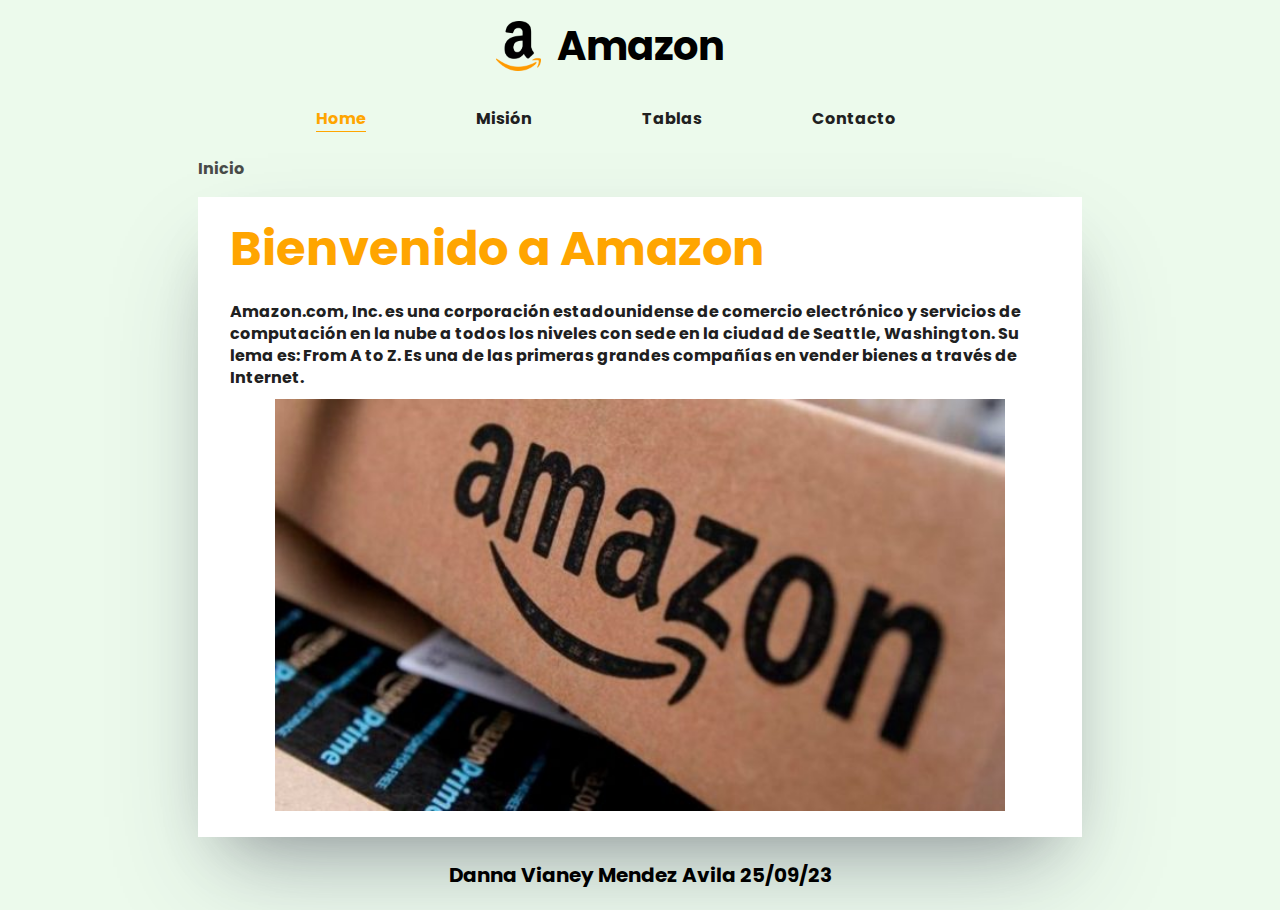
<file: index.html>
<!DOCTYPE html>
<html lang="en">
<head>
  <meta charset="UTF-8">
  <meta http-equiv="X-UA-Compatible" content="IE=edge">
  <meta name="viewport" content="width=device-width, initial-scale=1.0">
  <title>Amazon</title>
</head>

  <!-- Enlace al archivo CSS externo -->
  <link rel="stylesheet" href="style.css">
  <div class="container" id="app">
    <header>
      <img src="imgs/LogoAmazon.png"class="logo"><h1>Amazon</h1>
      <ul>
        <a href="#"><li class="active">Home</li></a>
        <a href="misión.html"><li>Misión</li></a>
        <a href="tablas.html"><li>Tablas</li></a>
        <a href="contacto.html"><li>Contacto</li></a>
      </ul>
    </header>
  
    <section>
      <h4>Inicio</h4>
    </section>
  
    <section>
      <div class="card">
        <div class="card-info">
          <h1 id="card-info-title">Bienvenido a Amazon</h1>
          <p id="card-info-desc">Amazon.com, Inc. es una corporación estadounidense de comercio electrónico 
            y servicios de computación en la nube a todos los niveles con sede en la ciudad de Seattle, Washington. 
            Su lema es: From A to Z. Es una de las primeras grandes compañías en vender bienes a través de Internet.</p>
            <img src="imgs/AmazonBox.jpg" class="card-photo">
        </div>
      </div>
    </section>

    <footer>
        <h1> Danna Vianey Mendez Avila 25/09/23</h1>
    </footer>
  </div>
</file>
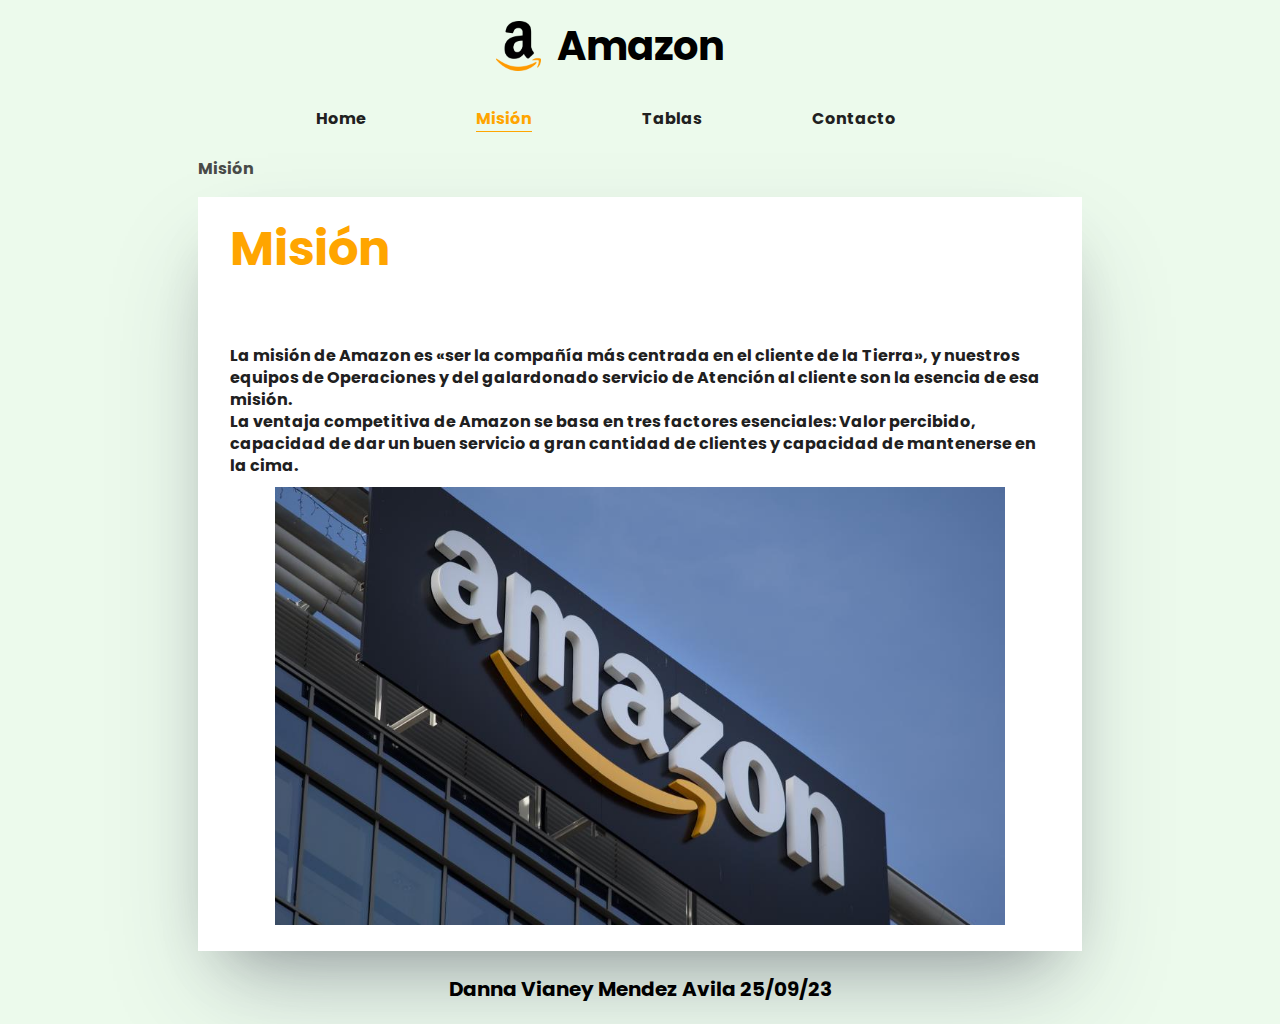
<file: misión.html>
<!DOCTYPE html>
<html lang="en">
<head>
  <meta charset="UTF-8">
  <meta http-equiv="X-UA-Compatible" content="IE=edge">
  <meta name="viewport" content="width=device-width, initial-scale=1.0">
  <title>Amazon</title>
</head>

  <!-- Enlace al archivo CSS externo -->
  <link rel="stylesheet" href="style.css">
  <div class="container" id="app">
    <header>
      <img src="imgs/LogoAmazon.png"class="logo"><h1>Amazon</h1>
      <ul>
        <a href="index.html"><li>Home</li></a>
        <a href="#"><li class="active">Misión</li></a>
        <a href="tablas.html"><li>Tablas</li></a>
        <a href="contacto.html"><li>Contacto</li></a>
      </ul>
    </header>
  
    <section>
      <h4>Misión</h4>
    </section>
  
    <section>
      <div class="card">
        <div class="card-info">
          <h1 id="card-info-title">Misión</h1>
          <p id="card-info-desc">La misión de Amazon es «ser la compañía más centrada en el cliente de
             la Tierra», y nuestros equipos de Operaciones y del galardonado servicio de Atención al 
             cliente son la esencia de esa misión.
             <br>La ventaja competitiva de Amazon se basa en tres factores esenciales: Valor percibido, 
             capacidad de dar un buen servicio a gran cantidad de clientes y capacidad de mantenerse en 
             la cima.
            </p>
            <img src="imgs/AmazonLocal.jpg" class="card-photo">
        </div>
      </div>
    </section>

    <footer>
        <h1> Danna Vianey Mendez Avila 25/09/23</h1>
    </footer>
  </div>
</file>
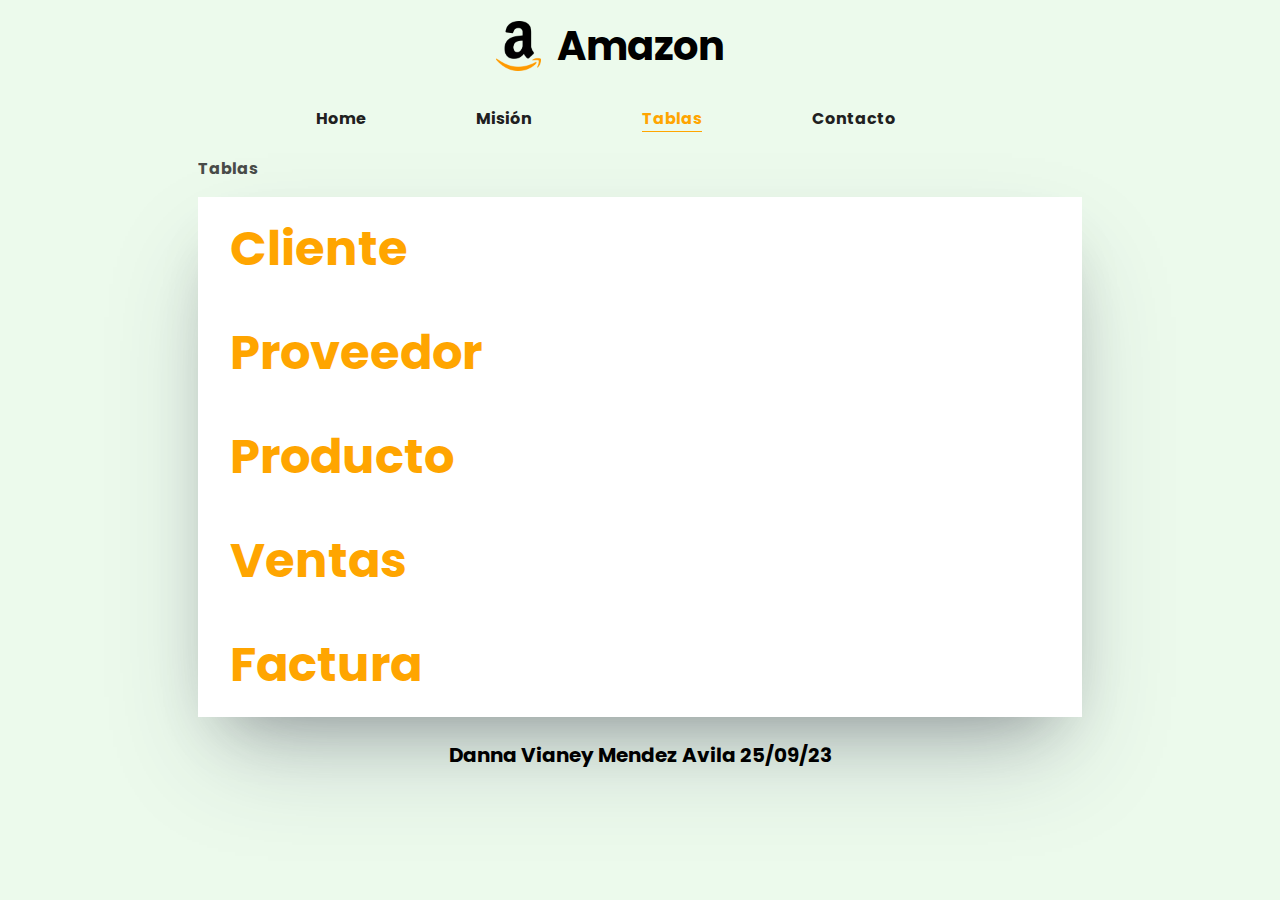
<file: tablas.html>
<!DOCTYPE html>
<html lang="en">
<head>
  <meta charset="UTF-8">
  <meta http-equiv="X-UA-Compatible" content="IE=edge">
  <meta name="viewport" content="width=device-width, initial-scale=1.0">
  <title>Amazon</title>
</head>

  <!-- Enlace al archivo CSS externo -->
  <link rel="stylesheet" href="style2.css">
  <div class="container" id="app">
    <header>
      <img src="imgs/LogoAmazon.png"class="logo"><h1>Amazon</h1>
      <ul>
        <a href="index.html"><li>Home</li></a>
        <a href="misión.html"><li>Misión</li></a>
        <a href="tablas.html"><li class="active">Tablas</li></a>
        <a href="contacto.html"><li>Contacto</li></a>
      </ul>
    </header>
  
    <section>
      <h4>Tablas</h4>
    </section>
  
    <section>
      <div class="card">
        <div class="card-info">
          <a href="tablas/form-Cliente.html">
            <p>Cliente</p>
          </a>
        </div>
        <div class="card-info">
          <a href="tablas/form-Proveedor.html">
            <p>Proveedor</p>
          </a>
        </div>
        <div class="card-info">
            <a href="tablas/form-Producto.html">
              <p>Producto</p>
            </a>
          </div>
          <div class="card-info">
            <a href="tablas/form-Ventas.html">
              <p>Ventas</p>
            </a>
          </div>
          <div class="card-info">
            <a href="tablas/form-Factura.html">
              <p>Factura</p>
            </a>
          </div>
      </div>
      
    </section>

    <footer>
        <h1> Danna Vianey Mendez Avila 25/09/23</h1>
    </footer>
  </div>
</file>
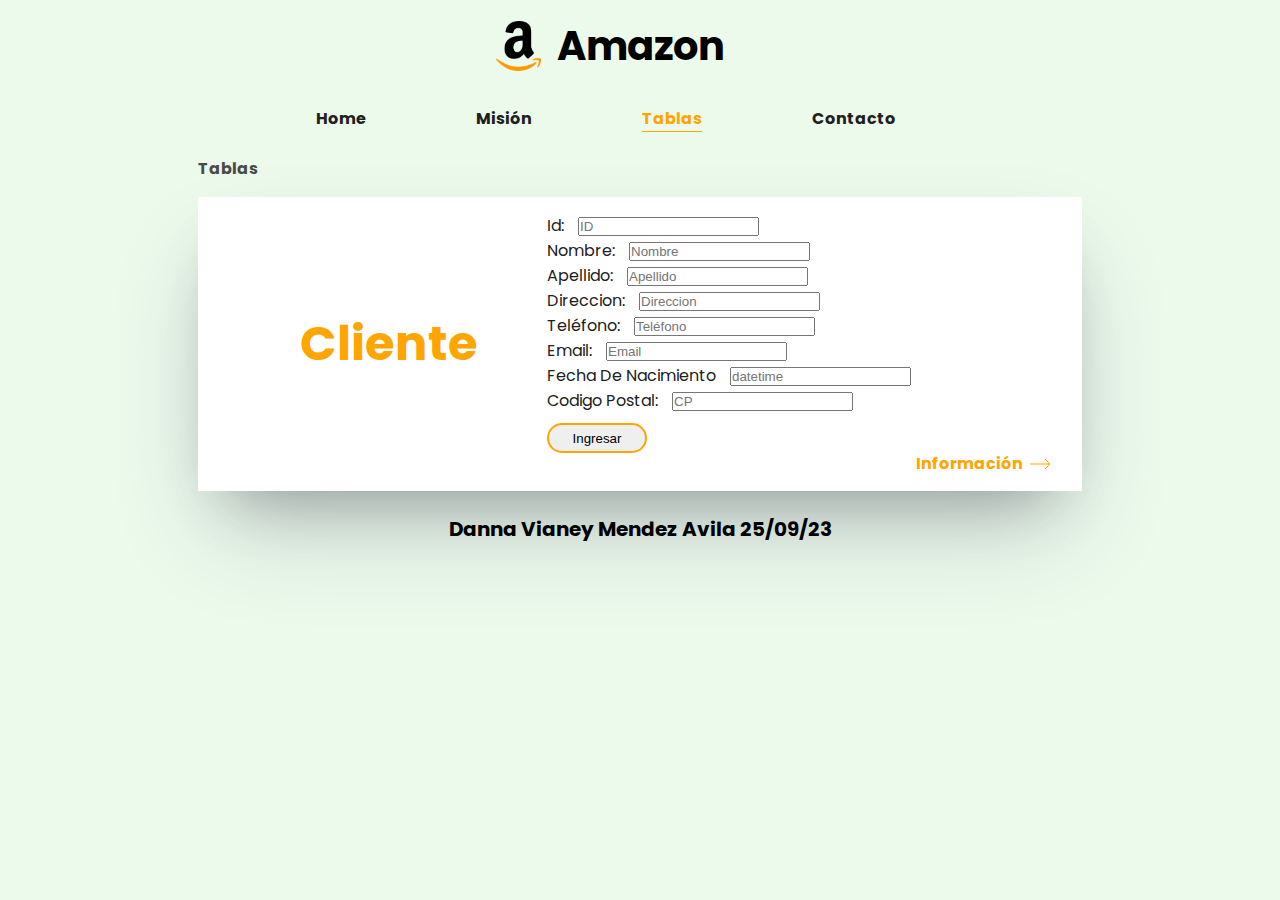
<file: tablas/form-Cliente.html>
<!DOCTYPE html>
<html lang="en">
<head>
  <meta charset="UTF-8">
  <meta http-equiv="X-UA-Compatible" content="IE=edge">
  <meta name="viewport" content="width=device-width, initial-scale=1.0">
  <title>Amazon</title>
</head>

  <!-- Enlace al archivo CSS externo -->
  <link rel="stylesheet" href="form.css">
  <div class="container" id="app">
    <header>
      <img src="../imgs/LogoAmazon.png"class="logo"><h1>Amazon</h1>
      <ul>
        <a href="../index.html"><li>Home</li></a>
        <a href="../misión.html"><li>Misión</li></a>
        <a href="../tablas.html"><li class="active">Tablas</li></a>
        <a href="../contacto.html"><li>Contacto</li></a>
      </ul>
    </header>
  
    <section>
      <h4>Tablas</h4>
    </section>
  
    <section>
      <form>
      <div class="card">
        <div class="card-info">
            <h1>Cliente</h1>
            <div class="inputs">
                <label>Id:</label>
                <input type="id" name="id" placeholder="ID" required="true">
                <br><label>Nombre:</label>
                <input type="name"name="name" placeholder="Nombre" required="true">
                <br><label>Apellido:</label>
                <input type="name"name="name" placeholder="Apellido" required="true">
                <br><label>Direccion:</label>
                <input type="name"name="name" placeholder="Direccion" required="true">
                <br><label>Teléfono:</label>
                <input type="name"name="name" placeholder="Teléfono" required="true">
                <br><label>Email:</label>
                <input type="email"name="email" placeholder="Email" required="true">
                <br><label>Fecha De Nacimiento</label>
                <input type="datetime" placeholder="datetime" required="true">
                <br><label>Codigo Postal:</label>
                <input type="CP"name="name" placeholder="CP" required="true">
                <br><button type="submit" name="submit">Ingresar </button>
                <a href="tab-Cliente.html">
                    <p>Información</p>
                    <svg viewBox="0 0 20 10">
                      <line x1="0" y1="5" x2="20" y2="5" />
                      <line x1="15" y1="0" x2="20" y2="5" />
                      <line x1="15" y1="10" x2="20" y2="5" />
                    </svg>
                  </a>
            </div>
        </div>
      </div>
    </form>
    </section>

    <footer>
        <h1> Danna Vianey Mendez Avila 25/09/23</h1>
    </footer>
  </div>
</file>
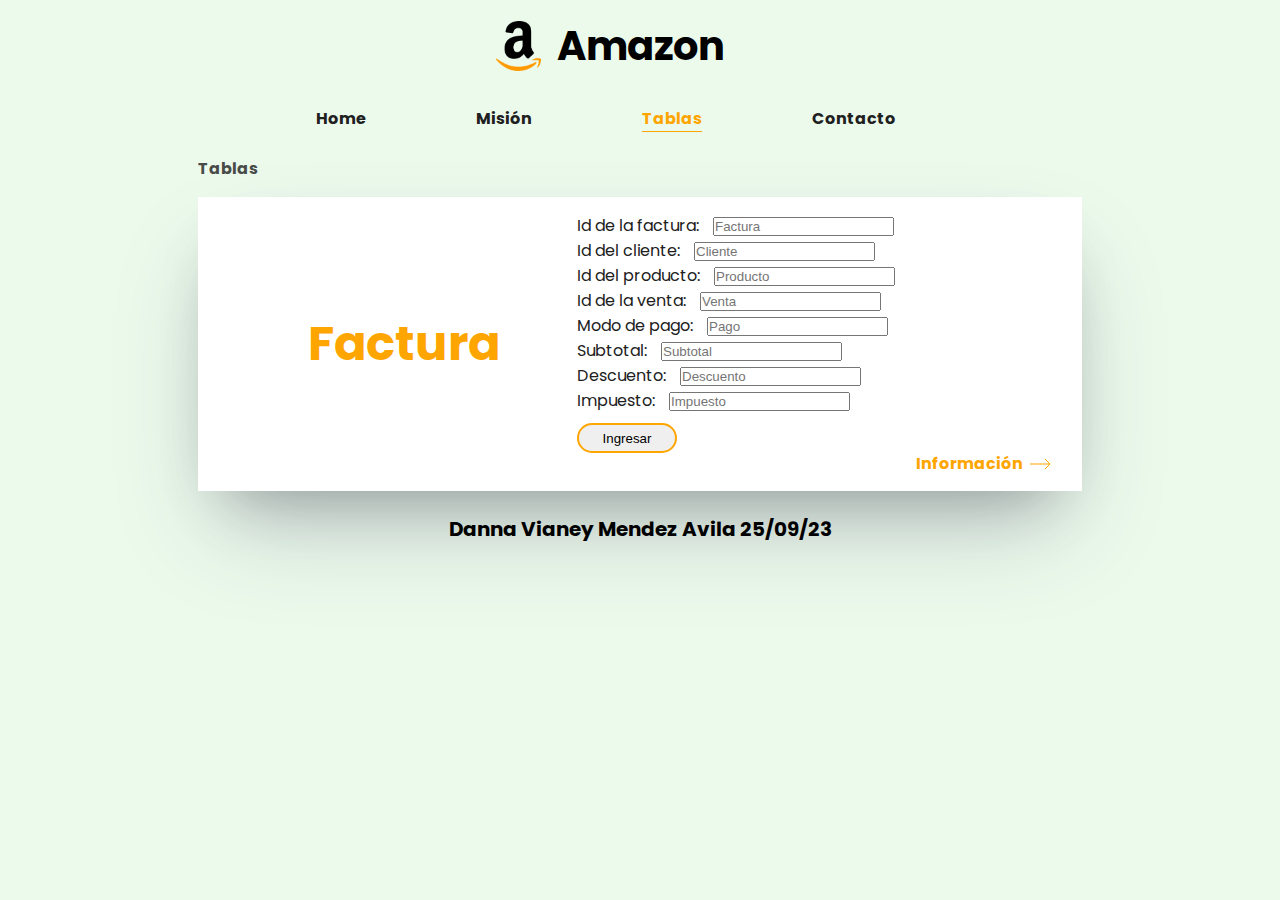
<file: tablas/form-Factura.html>
<!DOCTYPE html>
<html lang="en">
<head>
  <meta charset="UTF-8">
  <meta http-equiv="X-UA-Compatible" content="IE=edge">
  <meta name="viewport" content="width=device-width, initial-scale=1.0">
  <title>Amazon</title>
</head>

  <!-- Enlace al archivo CSS externo -->
  <link rel="stylesheet" href="form.css">
  <div class="container" id="app">
    <header>
      <img src="../imgs/LogoAmazon.png"class="logo"><h1>Amazon</h1>
      <ul>
        <a href="../index.html"><li>Home</li></a>
        <a href="../misión.html"><li>Misión</li></a>
        <a href="../tablas.html"><li class="active">Tablas</li></a>
        <a href="../contacto.html"><li>Contacto</li></a>
      </ul>
    </header>
  
    <section>
      <h4>Tablas</h4>
    </section>
  
    <section>
    <form>
      <div class="card">
        <div class="card-info">
            <h1>Factura</h1>
            <div class="inputs">
              <label>Id de la factura:</label>
                <input type="id" name="id_factura" placeholder="Factura" required="true">
                <br><label>Id del cliente:</label>
                <input type="id" name="id_cliente" placeholder="Cliente" required="true">
                <br><label>Id del producto:</label>
                <input type="name"name="id_producto" placeholder="Producto" required="true">
                <br><label>Id de la venta:</label>
                <input type="name"name="venta" placeholder="Venta" required="true">
                <br><label>Modo de pago:</label>
                <input type="name"name="pago" placeholder="Pago" required="true">
                <br><label>Subtotal:</label>
                <input type="number"name="subtotal" placeholder="Subtotal" required="true">
                <br><label>Descuento:</label>
                <input type="number"name="Descuento" placeholder="Descuento" required="true">
                <br><label>Impuesto:</label>
                <input type="number" placeholder="Impuesto" required="true">
                <br><button type="submit" name="submit">Ingresar </button>
                <a href="tab-Factura.html">
                    <p>Información</p>
                    <svg viewBox="0 0 20 10">
                      <line x1="0" y1="5" x2="20" y2="5" />
                      <line x1="15" y1="0" x2="20" y2="5" />
                      <line x1="15" y1="10" x2="20" y2="5" />
                    </svg>
                  </a>
            </div>
        </div>
      </div>
    </form>
    </section>

    <footer>
        <h1> Danna Vianey Mendez Avila 25/09/23</h1>
    </footer>
  </div>
</file>
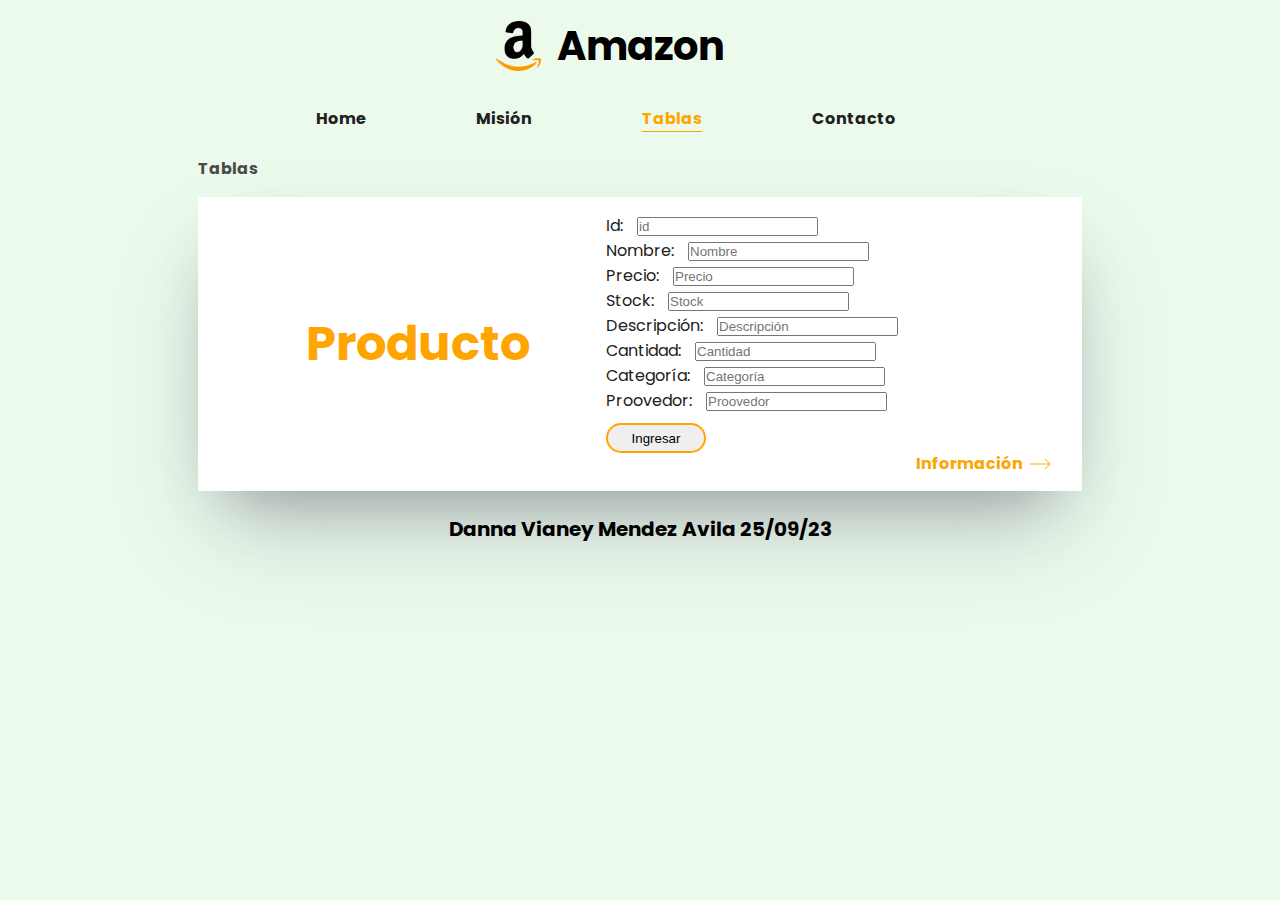
<file: tablas/form-Producto.html>
<!DOCTYPE html>
<html lang="en">
<head>
  <meta charset="UTF-8">
  <meta http-equiv="X-UA-Compatible" content="IE=edge">
  <meta name="viewport" content="width=device-width, initial-scale=1.0">
  <title>Amazon</title>
</head>

  <!-- Enlace al archivo CSS externo -->
  <link rel="stylesheet" href="form.css">
  <div class="container" id="app">
    <header>
      <img src="../imgs/LogoAmazon.png"class="logo"><h1>Amazon</h1>
      <ul>
        <a href="../index.html"><li>Home</li></a>
        <a href="../misión.html"><li>Misión</li></a>
        <a href="../tablas.html"><li class="active">Tablas</li></a>
        <a href="../contacto.html"><li>Contacto</li></a>
      </ul>
    </header>
  
    <section>
      <h4>Tablas</h4>
    </section>
  
    <section>
      <form>
      <div class="card">
        <div class="card-info">
            <h1>Producto</h1>
            <div class="inputs">
                <label>Id:</label>
                <input type="id" name="id" placeholder="id" required="true">
                <br><label>Nombre:</label>
                <input type="name"name="name" placeholder="Nombre" required="true">
                <br><label>Precio:</label>
                <input type="number"name="numbers" placeholder="Precio" required="true">
                <br><label>Stock:</label>
                <input type="name"name="name" placeholder="Stock" required="true">
                <br><label>Descripción:</label>
                <input type="name"name="name" placeholder="Descripción" required="true">
                <br><label>Cantidad:</label>
                <input type="name"name="pais" placeholder="Cantidad" required="true">
                <br><label>Categoría:</label>
                <input type="name"name="name" placeholder="Categoría" required="true">
                <br><label>Proovedor:</label>
                <input type="name"name="name" placeholder="Proovedor" required="true">
                <br><button type="submit" name="submit">Ingresar </button>
                <a href="tab-Producto.html">
                    <p>Información</p>
                    <svg viewBox="0 0 20 10">
                      <line x1="0" y1="5" x2="20" y2="5" />
                      <line x1="15" y1="0" x2="20" y2="5" />
                      <line x1="15" y1="10" x2="20" y2="5" />
                    </svg>
                  </a>
            </div>
        </div>
      </div>
    </form>
    </section>

    <footer>
        <h1> Danna Vianey Mendez Avila 25/09/23</h1>
    </footer>
  </div>
</file>
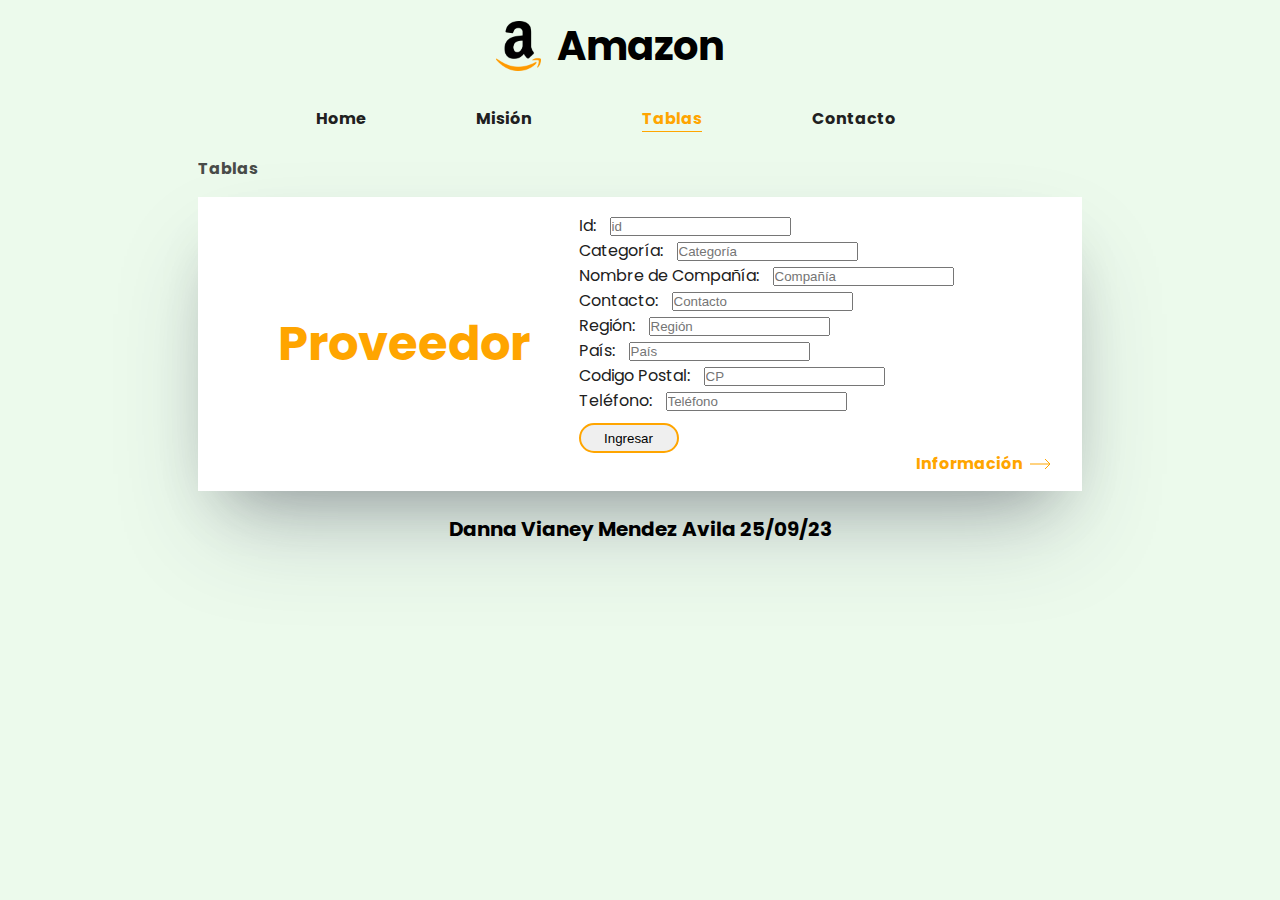
<file: tablas/form-Proveedor.html>
<!DOCTYPE html>
<html lang="en">
<head>
  <meta charset="UTF-8">
  <meta http-equiv="X-UA-Compatible" content="IE=edge">
  <meta name="viewport" content="width=device-width, initial-scale=1.0">
  <title>Amazon</title>
</head>

  <!-- Enlace al archivo CSS externo -->
  <link rel="stylesheet" href="form.css">
  <div class="container" id="app">
    <header>
      <img src="../imgs/LogoAmazon.png"class="logo"><h1>Amazon</h1>
      <ul>
        <a href="../index.html"><li>Home</li></a>
        <a href="../misión.html"><li>Misión</li></a>
        <a href="../tablas.html"><li class="active">Tablas</li></a>
        <a href="../contacto.html"><li>Contacto</li></a>
      </ul>
    </header>
  
    <section>
      <h4>Tablas</h4>
    </section>
  
    <section>
    <form>
      <div class="card">
        <div class="card-info">
            <h1>Proveedor</h1>
            <div class="inputs">
                <label>Id:</label>
                <input type="id" name="id" placeholder="id" required="true">
                <br><label>Categoría:</label>
                <input type="name"name="name" placeholder="Categoría" required="true">
                <br><label>Nombre de Compañía:</label>
                <input type="name"name="name" placeholder="Compañía" required="true">
                <br><label>Contacto:</label>
                <input type="name"name="name" placeholder="Contacto" required="true">
                <br><label>Región:</label>
                <input type="name"name="name" placeholder="Región" required="true">
                <br><label>País:</label>
                <input type="name"name="pais" placeholder="País" required="true">
                <br><label>Codigo Postal:</label>
                <input type="CP"name="name" placeholder="CP" required="true">
                <br><label>Teléfono:</label>
                <input type="name"name="name" placeholder="Teléfono" required="true">
                <br><button type="submit" name="submit">Ingresar </button>
                <a href="tab-Proveedor.html">
                    <p>Información</p>
                    <svg viewBox="0 0 20 10">
                      <line x1="0" y1="5" x2="20" y2="5" />
                      <line x1="15" y1="0" x2="20" y2="5" />
                      <line x1="15" y1="10" x2="20" y2="5" />
                    </svg>
                  </a>
            </div>
        </div>
      </div>
    </form>
    </section>

    <footer>
        <h1> Danna Vianey Mendez Avila 25/09/23</h1>
    </footer>
  </div>
</file>
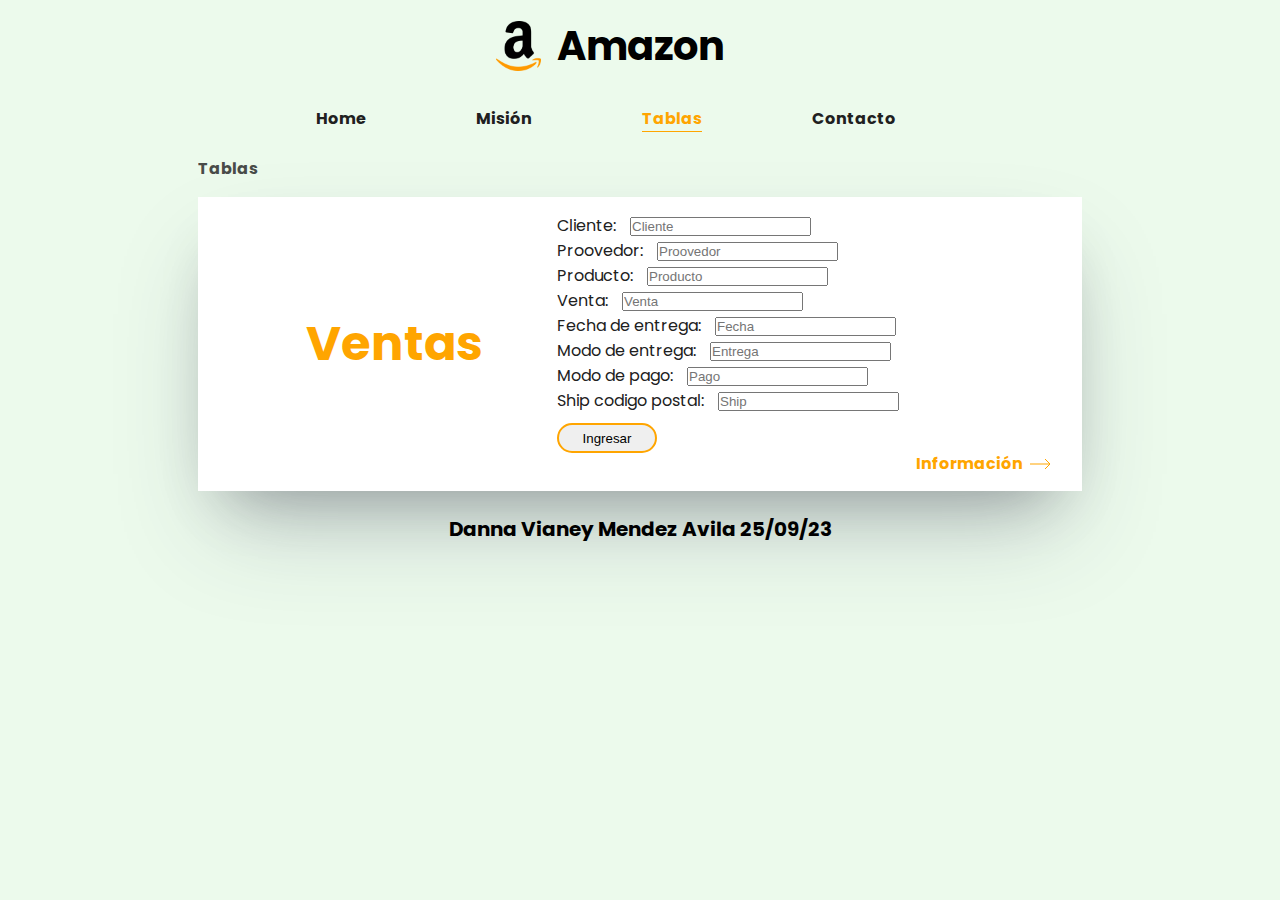
<file: tablas/form-Ventas.html>
<!DOCTYPE html>
<html lang="en">
<head>
  <meta charset="UTF-8">
  <meta http-equiv="X-UA-Compatible" content="IE=edge">
  <meta name="viewport" content="width=device-width, initial-scale=1.0">
  <title>Amazon</title>
</head>

  <!-- Enlace al archivo CSS externo -->
  <link rel="stylesheet" href="form.css">
  <div class="container" id="app">
    <header>
      <img src="../imgs/LogoAmazon.png"class="logo"><h1>Amazon</h1>
      <ul>
        <a href="../index.html"><li>Home</li></a>
        <a href="../misión.html"><li>Misión</li></a>
        <a href="../tablas.html"><li class="active">Tablas</li></a>
        <a href="../contacto.html"><li>Contacto</li></a>
      </ul>
    </header>
  
    <section>
      <h4>Tablas</h4>
    </section>
  
    <section>
    <form>
      <div class="card">
        <div class="card-info">
            <h1>Ventas</h1>
            <div class="inputs">
                <label>Cliente:</label>
                <input type="name" name="id_cliente" placeholder="Cliente" required="true">
                <br><label>Proovedor:</label>
                <input type="name"name="id_proovedor" placeholder="Proovedor" required="true">
                <br><label>Producto:</label>
                <input type="name"name="id_producto" placeholder="Producto" required="true">
                <br><label>Venta:</label>
                <input type="name"name="id_venta" placeholder="Venta" required="true">
                <br><label>Fecha de entrega:</label>
                <input type="name"name="entrega" placeholder="Fecha" required="true">
                <br><label>Modo de entrega:</label>
                <input type="name"name="m_entrega" placeholder="Entrega" required="true">
                <br><label>Modo de pago:</label>
                <input type="CP"name="m_pago" placeholder="Pago" required="true">
                <br><label>Ship codigo postal:</label>
                <input type="name"name="scp" placeholder="Ship" required="true">
                <br><button type="submit" name="submit">Ingresar </button>
                <a href="tab-Ventas.html">
                    <p>Información</p>
                    <svg viewBox="0 0 20 10">
                      <line x1="0" y1="5" x2="20" y2="5" />
                      <line x1="15" y1="0" x2="20" y2="5" />
                      <line x1="15" y1="10" x2="20" y2="5" />
                    </svg>
                  </a>
            </div>
        </div>
      </div>
    </form>
    </section>

    <footer>
        <h1> Danna Vianey Mendez Avila 25/09/23</h1>
    </footer>
  </div>
</file>
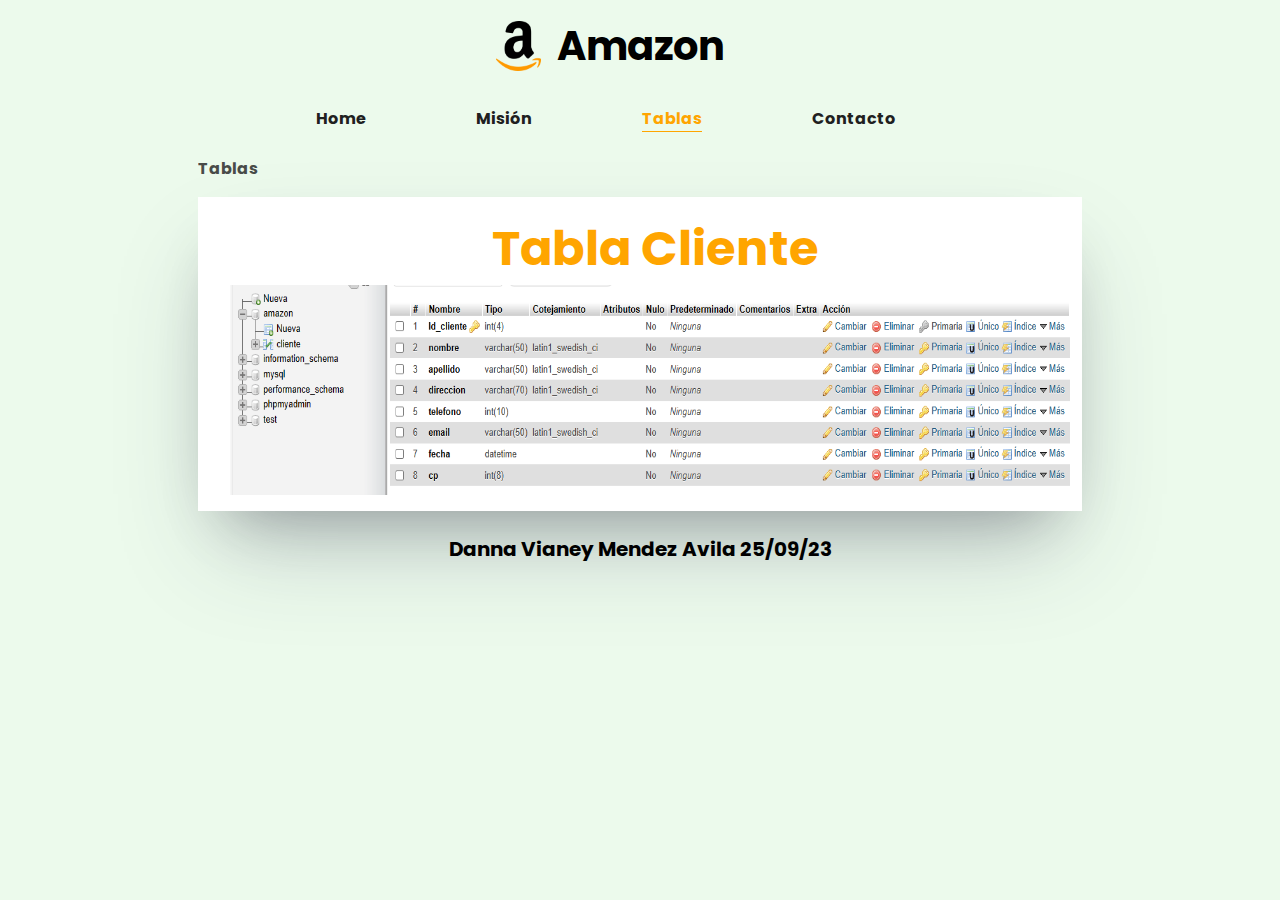
<file: tablas/tab-Cliente.html>
<!DOCTYPE html>
<html lang="en">
<head>
  <meta charset="UTF-8">
  <meta http-equiv="X-UA-Compatible" content="IE=edge">
  <meta name="viewport" content="width=device-width, initial-scale=1.0">
  <title>Amazon</title>
</head>

  <!-- Enlace al archivo CSS externo -->
  <link rel="stylesheet" href="form.css">
  <div class="container" id="app">
    <header>
      <img src="../imgs/LogoAmazon.png"class="logo"><h1>Amazon</h1>
      <ul>
        <a href="../index.html"><li>Home</li></a>
        <a href="../misión.html"><li>Misión</li></a>
        <a href="../tablas.html"><li class="active">Tablas</li></a>
        <a href="../contacto.html"><li>Contacto</li></a>
      </ul>
    </header>
  
    <section>
      <h4>Tablas</h4>
    </section>
  
    <section>
      <div class="card">
        <div class="card-info">
            <h1>Tabla Cliente</h1>
            <img src="../imgs/tabla_cliente.png"class="img2">
        </div>
      </div>
    </section>

    <footer>
        <h1> Danna Vianey Mendez Avila 25/09/23</h1>
    </footer>
  </div>
</file>
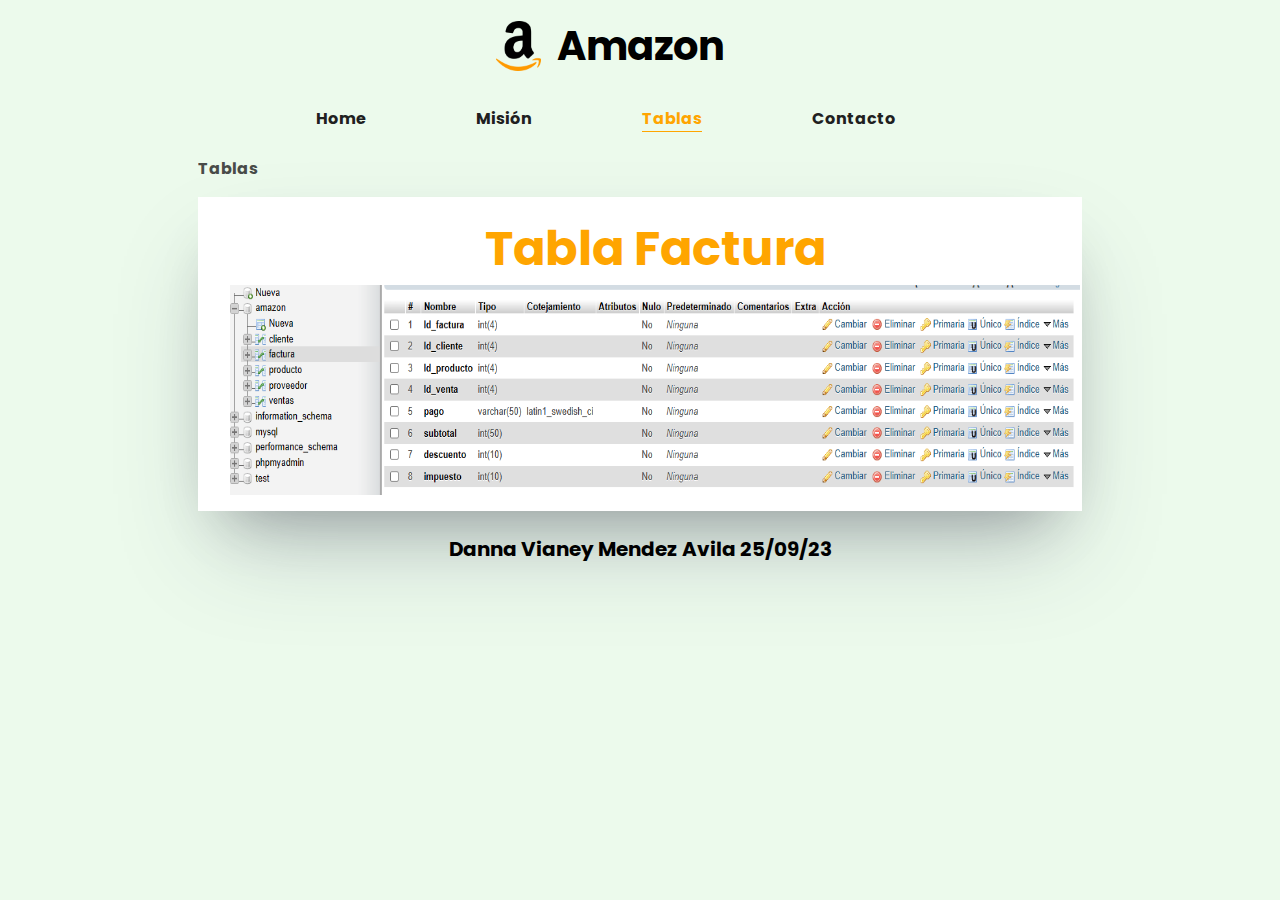
<file: tablas/tab-Factura.html>
<!DOCTYPE html>
<html lang="en">
<head>
  <meta charset="UTF-8">
  <meta http-equiv="X-UA-Compatible" content="IE=edge">
  <meta name="viewport" content="width=device-width, initial-scale=1.0">
  <title>Amazon</title>
</head>

  <!-- Enlace al archivo CSS externo -->
  <link rel="stylesheet" href="form.css">
  <div class="container" id="app">
    <header>
      <img src="../imgs/LogoAmazon.png"class="logo"><h1>Amazon</h1>
      <ul>
        <a href="../index.html"><li>Home</li></a>
        <a href="../misión.html"><li>Misión</li></a>
        <a href="../tablas.html"><li class="active">Tablas</li></a>
        <a href="../contacto.html"><li>Contacto</li></a>
      </ul>
    </header>
  
    <section>
      <h4>Tablas</h4>
    </section>
  
    <section>
      <div class="card">
        <div class="card-info">
            <h1>Tabla Factura</h1>
            <img src="../imgs/tabla_factura.png"class="img2">
        </div>
      </div>
    </section>

    <footer>
        <h1> Danna Vianey Mendez Avila 25/09/23</h1>
    </footer>
  </div>
</file>
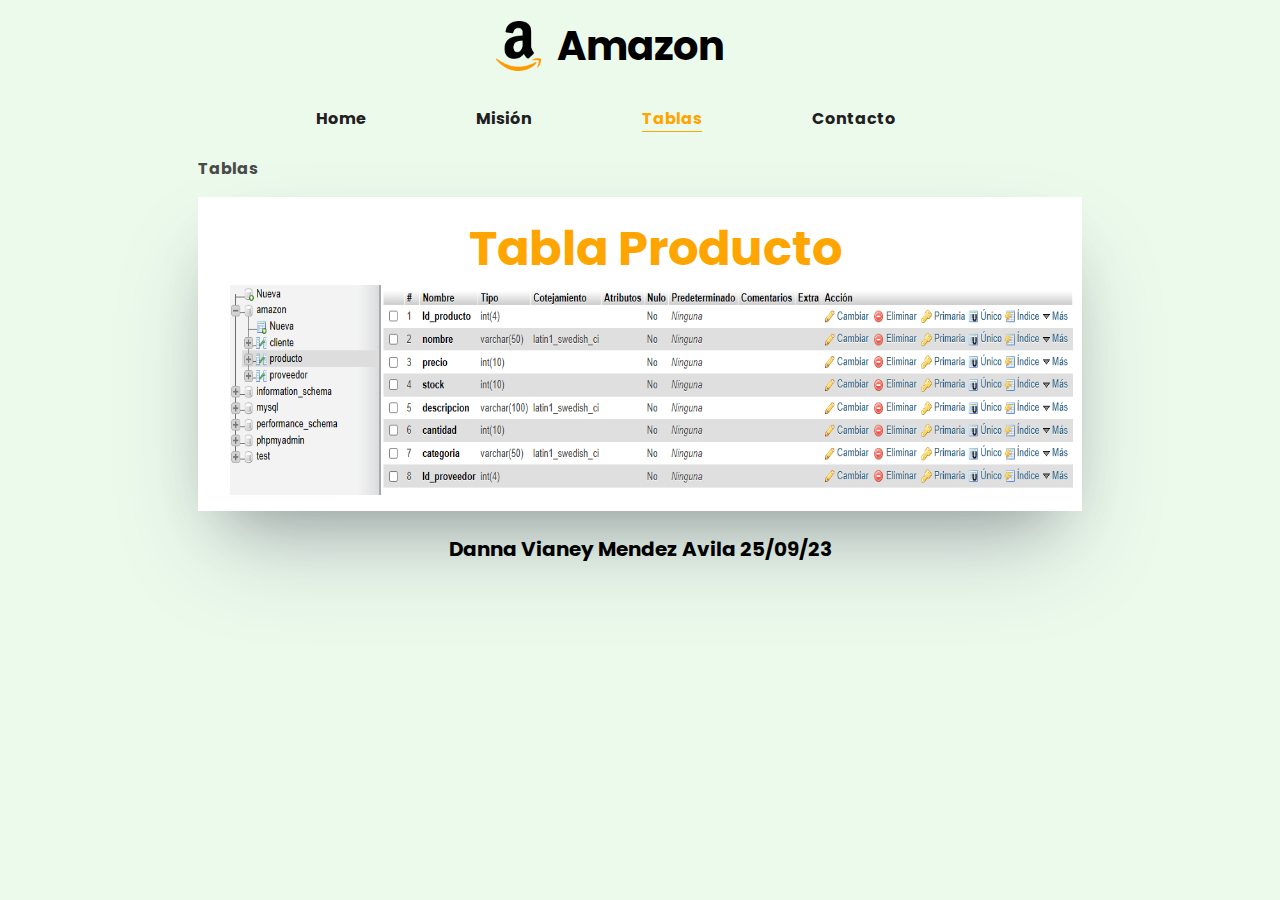
<file: tablas/tab-Producto.html>
<!DOCTYPE html>
<html lang="en">
<head>
  <meta charset="UTF-8">
  <meta http-equiv="X-UA-Compatible" content="IE=edge">
  <meta name="viewport" content="width=device-width, initial-scale=1.0">
  <title>Amazon</title>
</head>

  <!-- Enlace al archivo CSS externo -->
  <link rel="stylesheet" href="form.css">
  <div class="container" id="app">
    <header>
      <img src="../imgs/LogoAmazon.png"class="logo"><h1>Amazon</h1>
      <ul>
        <a href="../index.html"><li>Home</li></a>
        <a href="../misión.html"><li>Misión</li></a>
        <a href="../tablas.html"><li class="active">Tablas</li></a>
        <a href="../contacto.html"><li>Contacto</li></a>
      </ul>
    </header>
  
    <section>
      <h4>Tablas</h4>
    </section>
  
    <section>
      <div class="card">
        <div class="card-info">
            <h1>Tabla Producto</h1>
            <img src="../imgs/tabla_producto.png"class="img2">
        </div>
      </div>
    </section>

    <footer>
        <h1> Danna Vianey Mendez Avila 25/09/23</h1>
    </footer>
  </div>
</file>
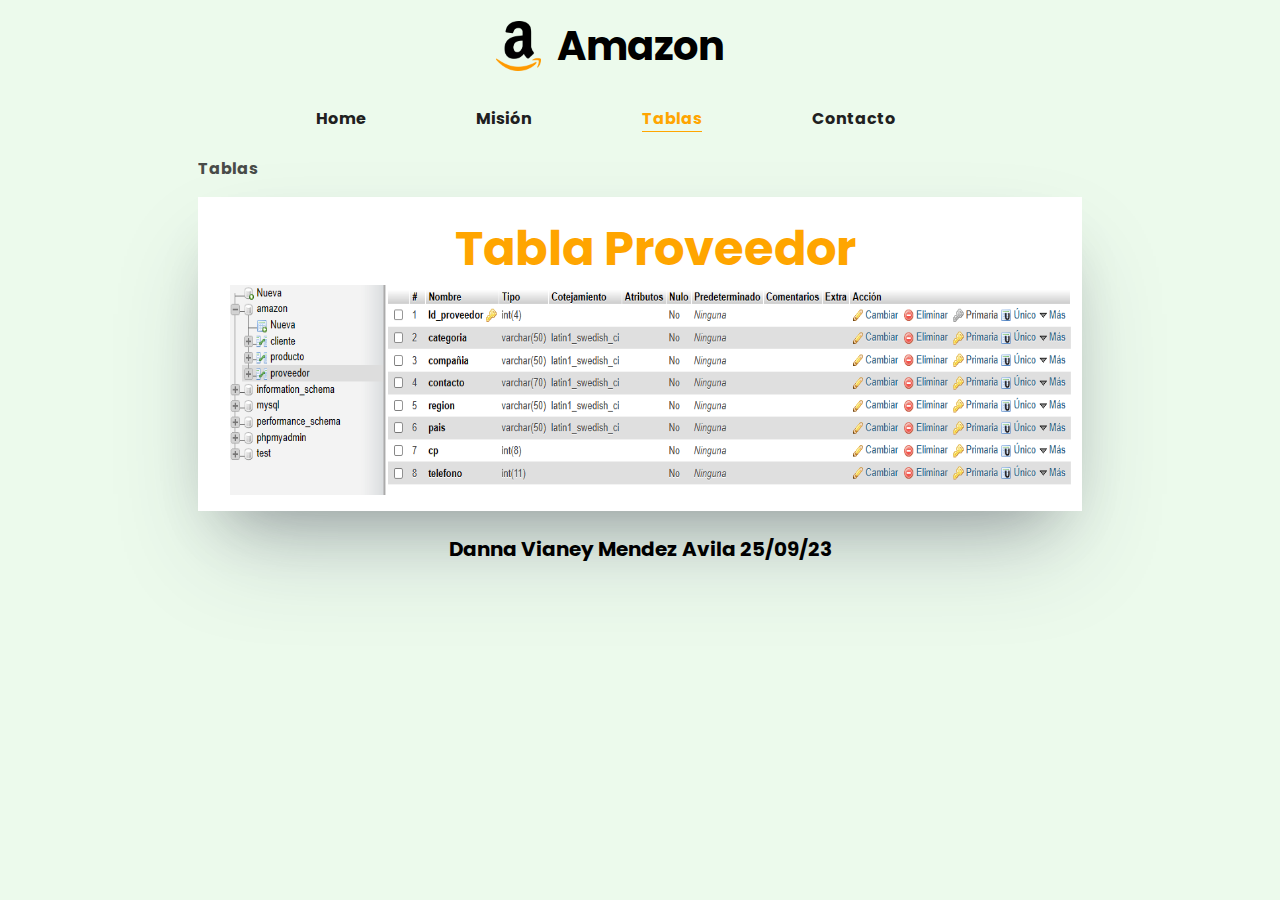
<file: tablas/tab-Proveedor.html>
<!DOCTYPE html>
<html lang="en">
<head>
  <meta charset="UTF-8">
  <meta http-equiv="X-UA-Compatible" content="IE=edge">
  <meta name="viewport" content="width=device-width, initial-scale=1.0">
  <title>Amazon</title>
</head>

  <!-- Enlace al archivo CSS externo -->
  <link rel="stylesheet" href="form.css">
  <div class="container" id="app">
    <header>
      <img src="../imgs/LogoAmazon.png"class="logo"><h1>Amazon</h1>
      <ul>
        <a href="../index.html"><li>Home</li></a>
        <a href="../misión.html"><li>Misión</li></a>
        <a href="../tablas.html"><li class="active">Tablas</li></a>
        <a href="../contacto.html"><li>Contacto</li></a>
      </ul>
    </header>
  
    <section>
      <h4>Tablas</h4>
    </section>
  
    <section>
      <div class="card">
        <div class="card-info">
            <h1>Tabla Proveedor</h1>
            <img src="../imgs/tabla_proveedor.png"class="img2">
        </div>
      </div>
    </section>

    <footer>
        <h1> Danna Vianey Mendez Avila 25/09/23</h1>
    </footer>
  </div>
</file>
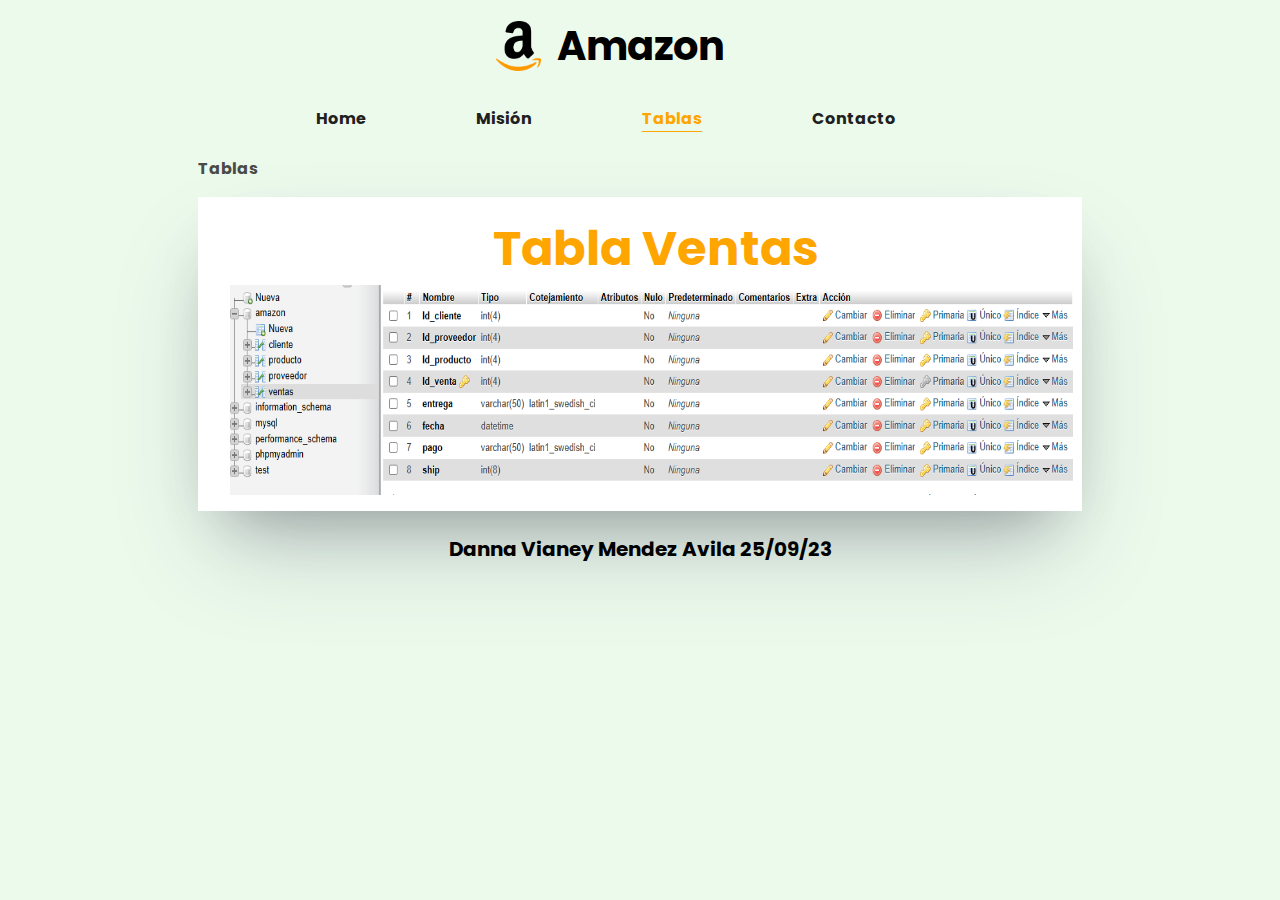
<file: tablas/tab-Ventas.html>
<!DOCTYPE html>
<html lang="en">
<head>
  <meta charset="UTF-8">
  <meta http-equiv="X-UA-Compatible" content="IE=edge">
  <meta name="viewport" content="width=device-width, initial-scale=1.0">
  <title>Amazon</title>
</head>

  <!-- Enlace al archivo CSS externo -->
  <link rel="stylesheet" href="form.css">
  <div class="container" id="app">
    <header>
      <img src="../imgs/LogoAmazon.png"class="logo"><h1>Amazon</h1>
      <ul>
        <a href="../index.html"><li>Home</li></a>
        <a href="../misión.html"><li>Misión</li></a>
        <a href="../tablas.html"><li class="active">Tablas</li></a>
        <a href="../contacto.html"><li>Contacto</li></a>
      </ul>
    </header>
  
    <section>
      <h4>Tablas</h4>
    </section>
  
    <section>
      <div class="card">
        <div class="card-info">
            <h1>Tabla Ventas</h1>
            <img src="../imgs/tabla_venta.png"class="img2">
        </div>
      </div>
    </section>

    <footer>
        <h1> Danna Vianey Mendez Avila 25/09/23</h1>
    </footer>
  </div>
</file>
<file: style.css>
@import url("https://fonts.googleapis.com/css2?family=Allura&family=Poppins:wght@300&display=swap");

* {
  margin: 0;
  padding: 0;
  box-sizing: border-box;
}

:root {
  --green: #ecfaec;
  --dark-green: #166639;
  --white: #ffffff;
  --black: #202020;
}

body {
  min-height: 50vh;
  display: grid;
  place-items: center;
  font-family: "Poppins", sans-serif;
  background-color: var(--green);
  background-image: url("https://www.transparenttextures.com/patterns/absurdity.png");
  color: var(--black);
}

ul {
  list-style: none;
}

a {
  text-decoration: none;
  color: inherit;
}

.container {
  width: 100%;
  max-width: 900px;
}

.logo{
    height: 50px;
    width: 45px;
    align-content: center;
    margin-left: 290px;
}
header {
  padding: 1em 1em;
  display: grid;
  grid-template-columns: 0px 1fr;
  align-items: center;
}
header h1 {
  color:black;
  right: inherit;
  font-size: 40px;
  text-align: center;
}
header ul {
  display: flex;
  margin-top: 30px;
}
header li {
  margin-left: 110px;
  font-size: 1rem;
  font-weight: bold;
}

section {
  width: 100%;
  padding: 0.5em;
}

section h4 {
  opacity: 0.8;
}

li.active {
  color: orange;
  border-bottom: 1px solid orange;
}

.card {
  background-color: var(--white);
  box-shadow: rgba(255, 255, 255, 0.1) 0px 1px 1px 0px inset,
    rgba(50, 50, 93, 0.25) 0px 50px 100px -20px,
    rgba(0, 0, 0, 0.3) 0px 30px 60px -30px;
}

.card-info {
  display: grid;
  grid-template-rows: repeat(2, 1fr);
  padding: 1em 2em;
}
.card-info h1 {
  font-size: 3rem;
  color: orange;
  align-self: baseline;
  clip-path: polygon(0 0, 100% 0, 100% 100%, 0% 100%);
  align-items: baseline;
}
.card-info p {
  font-size: 1rem;
  font-weight: bold;
  align-self: center;
  clip-path: polygon(0 0, 100% 0, 100% 100%, 0% 100%);
  line-height: 22px;
}
.card-info a {
  display: grid;
  grid-template-columns: max-content 20px;
  align-items: center;
  column-gap: 7px;
  color: orange;
  font-size: 0.85rem;
  font-weight: bold;
  align-self: center;
  transform: translateX(0px);
  transition: transform 0.3s 0.1s ease-out;
}
.card-tab a {
    display: grid;
    grid-template-columns: max-content 20px;
    align-items: center;
    column-gap: 7px;
    color: orange;
    font-size: 0.85rem;
    font-weight: bold;
    align-self: center;
    justify-self: flex-end;
    transform: translateX(0px);
    transition: transform 0.3s 0.1s ease-out;
  }
.card-info a:hover {
  transform: translateX(5px);
}
.card-info a:hover svg {
  transform: translateX(5px);
}
.card-info svg {
  width: 20px;
  height: 10px;
  transform: translateX(0px);
  transition: transform 0.3s ease-out;
}
.card-info svg line {
  stroke: orange;
}

.card-photo {
    width: 750px;
    object-fit: cover;
    position: relative;
    overflow: hidden;
    margin: auto;
    padding: 10px;
}
.card-photo img {
  display: block;
  max-width: 100%;
  aspect-ratio: 1/1;
}
.card-photo a {
  display: grid;
  grid-template-columns: max-content 20px;
  align-items: center;
  column-gap: 7px;
  color: var(--white);
  font-size: 1rem;
  font-weight: bold;
  letter-spacing: 1px;
  align-self: flex-start;
  transform: translateX(0px);
  transition: transform 0.3s 0.1s ease-out;
  position: absolute;
  z-index: 10;
  bottom: 5%;
  right: 8%;
}
footer{
    color:black;
    right: inherit;
    margin-top: 15px;
    font-size: 10px;
    text-align: center;
    margin-bottom: 20px;
}
</file>
<file: style2.css>
@import url("https://fonts.googleapis.com/css2?family=Allura&family=Poppins:wght@300&display=swap");

* {
  margin: 0;
  padding: 0;
  box-sizing: border-box;
}

:root {
  --green: #ecfaec;
  --dark-green: orange;
  --white: #ffffff;
  --black: #202020;
}

body {
  min-height: 50vh;
  display: grid;
  place-items: center;
  font-family: "Poppins", sans-serif;
  background-color: var(--green);
  background-image: url("https://www.transparenttextures.com/patterns/absurdity.png");
  color: var(--black);
}

ul {
  list-style: none;
}

a {
  text-decoration: none;
  color: inherit;
}

.container {
  width: 100%;
  max-width: 900px;
}

.logo{
    height: 50px;
    width: 45px;
    align-content: center;
    margin-left: 290px;
}
header {
  padding: 1em 1em;
  display: grid;
  grid-template-columns: 0px 1fr;
  align-items: center;
}
header h1 {
  color:black;
  right: inherit;
  font-size: 40px;
  text-align: center;
}
header ul {
  display: flex;
  margin-top: 30px;
}
header li {
  margin-left: 110px;
  font-size: 1rem;
  font-weight: bold;
}

section {
  width: 100%;
  padding: 0.5em;
}

section h4 {
  opacity: 0.8;
}

li.active {
  color: orange;
  border-bottom: 1px solid orange;
}

.card {
  background-color: var(--white);
  box-shadow: rgba(255, 255, 255, 0.1) 0px 1px 1px 0px inset,
    rgba(50, 50, 93, 0.25) 0px 50px 100px -20px,
    rgba(0, 0, 0, 0.3) 0px 30px 60px -30px;
}

.card-info {
  display: grid;
  grid-template-rows: repeat(1, 1fr);
  padding: 1em 2em;
}
.card-info h1 {
  font-size: 3rem;
  color: orange;
  align-self: baseline;
  clip-path: polygon(0 0, 100% 0, 100% 100%, 0% 100%);
  align-items: baseline;
}
.card-info p {
  font-size: 3rem;
  font-weight: bold;
  align-self: center;
  clip-path: polygon(0 0, 100% 0, 100% 100%, 0% 100%);
}
.card-info a {
  display: grid;
  grid-template-columns: max-content 20px;
  align-items: center;
  column-gap: 7px;
  color: orange;
  font-size: 0.85rem;
  font-weight: bold;
  align-self: center;
  transform: translateX(0px);
  transition: transform 0.3s 0.1s ease-out;
}
.card-tab a {
    display: grid;
    grid-template-columns: max-content 20px;
    align-items: center;
    column-gap: 7px;
    color: orange;
    font-size: 0.85rem;
    font-weight: bold;
    align-self: center;
    justify-self: flex-end;
    transform: translateX(0px);
    transition: transform 0.3s 0.1s ease-out;
  }
.card-info a:hover {
  transform: translateX(5px);
}
.card-info a:hover svg {
  transform: translateX(5px);
}
.card-info svg {
  width: 20px;
  height: 10px;
  transform: translateX(0px);
  transition: transform 0.3s ease-out;
}
.card-info svg line {
  stroke: orange;
}

.card-photo {
    width: 750px;
    object-fit: cover;
    position: relative;
    overflow: hidden;
    margin: auto;
    padding: 10px;
}
.card-photo img {
  display: block;
  max-width: 100%;
  aspect-ratio: 1/1;
}
footer{
    color:black;
    right: inherit;
    margin-top: 15px;
    font-size: 10px;
    text-align: center;
    margin-bottom: 30px;
}
</file>
<file: tablas/form.css>
@import url("https://fonts.googleapis.com/css2?family=Allura&family=Poppins:wght@300&display=swap");

* {
  margin: 0;
  padding: 0;
  box-sizing: border-box;
}

:root {
  --green: #ecfaec;
  --dark-green: #166639;
  --white: #ffffff;
  --black: #202020;
}

body {
  min-height: 50vh;
  display: grid;
  place-items: center;
  font-family: "Poppins", sans-serif;
  background-color: var(--green);
  background-image: url("https://www.transparenttextures.com/patterns/absurdity.png");
  color: var(--black);
}

ul {
  list-style: none;
}

a {
  text-decoration: none;
  color: inherit;
}

.container {
  width: 100%;
  max-width: 900px;
}

.logo{
    height: 50px;
    width: 45px;
    align-content: center;
    margin-left: 290px;
}
header {
  padding: 1em 1em;
  display: grid;
  grid-template-columns: 0px 1fr;
  align-items: center;
  
}
header h1 {
  color:black;
  right: inherit;
  font-size: 40px;
  text-align: center;
}
header ul {
  display: flex;
  margin-top: 30px;
}
header li {
  margin-left: 110px;
  font-size: 1rem;
  font-weight: bold;
}

section {
  width: 100%;
  padding: 0.5em;
}

section h4 {
  opacity: 0.8;
}

li.active {
  color: orange;
  border-bottom: 1px solid orange;
}

.card {
  background-color: var(--white);
  box-shadow: rgba(255, 255, 255, 0.1) 0px 1px 1px 0px inset,
    rgba(50, 50, 93, 0.25) 0px 50px 100px -20px,
    rgba(0, 0, 0, 0.3) 0px 30px 60px -30px;
}

.card-info {
  display: grid;
  /*grid-template-rows: repeat(2, 1fr);*/
  padding: 1em 2em;
}
.card-info h1 {
  font-size: 3rem;
  color: orange;
  align-self: center;
  clip-path: polygon(0 0, 100% 0, 100% 100%, 0% 100%);
  align-items: baseline;
  margin: auto;
}
.card-info p {
  font-size: 1rem;
  font-weight: bold;
  align-self: center;
  clip-path: polygon(0 0, 100% 0, 100% 100%, 0% 100%);
  line-height: 22px;
}
.card-info a {
  display: grid;
  grid-template-columns: max-content 20px;
  align-items: center;
  column-gap: 7px;
  color: orange;
  font-size: 0.85rem;
  font-weight: bold;
  align-self: center;
  justify-content: end;
  transform: translateX(0px);
  transition: transform 0.3s 0.1s ease-out;
}
.card-info a:hover {
  transform: translateX(5px);
}
.card-info a:hover svg {
  transform: translateX(5px);
}
.card-info svg {
  width: 20px;
  height: 10px;
  transform: translateX(0px);
  transition: transform 0.3s ease-out;
}
.card-info svg line {
  stroke: orange;
}

.card-photo {
    width: 750px;
    object-fit: cover;
    position: relative;
    overflow: hidden;
    margin: auto;
    padding: 10px;
}
.card-photo img {
  display: block;
  max-width: 100%;
  aspect-ratio: 1/1;
}
footer{
    color:black;
    right: inherit;
    margin-top: 15px;
    font-size: 10px;
    text-align: center;
}
.inputs{
    grid-column-start: none;
}
input{
    margin-left: 10px;
}
button{
    border-radius: 20px;
    border-width: 2px;
    border-style: solid;
    border-color: orange;
    cursor: pointer;
    text-align: center;
    height: 30px;
    width: 100px;
    margin-top: 10px;
}
.img2{
  width: 850px;
  height: 210px;
}
</file>
